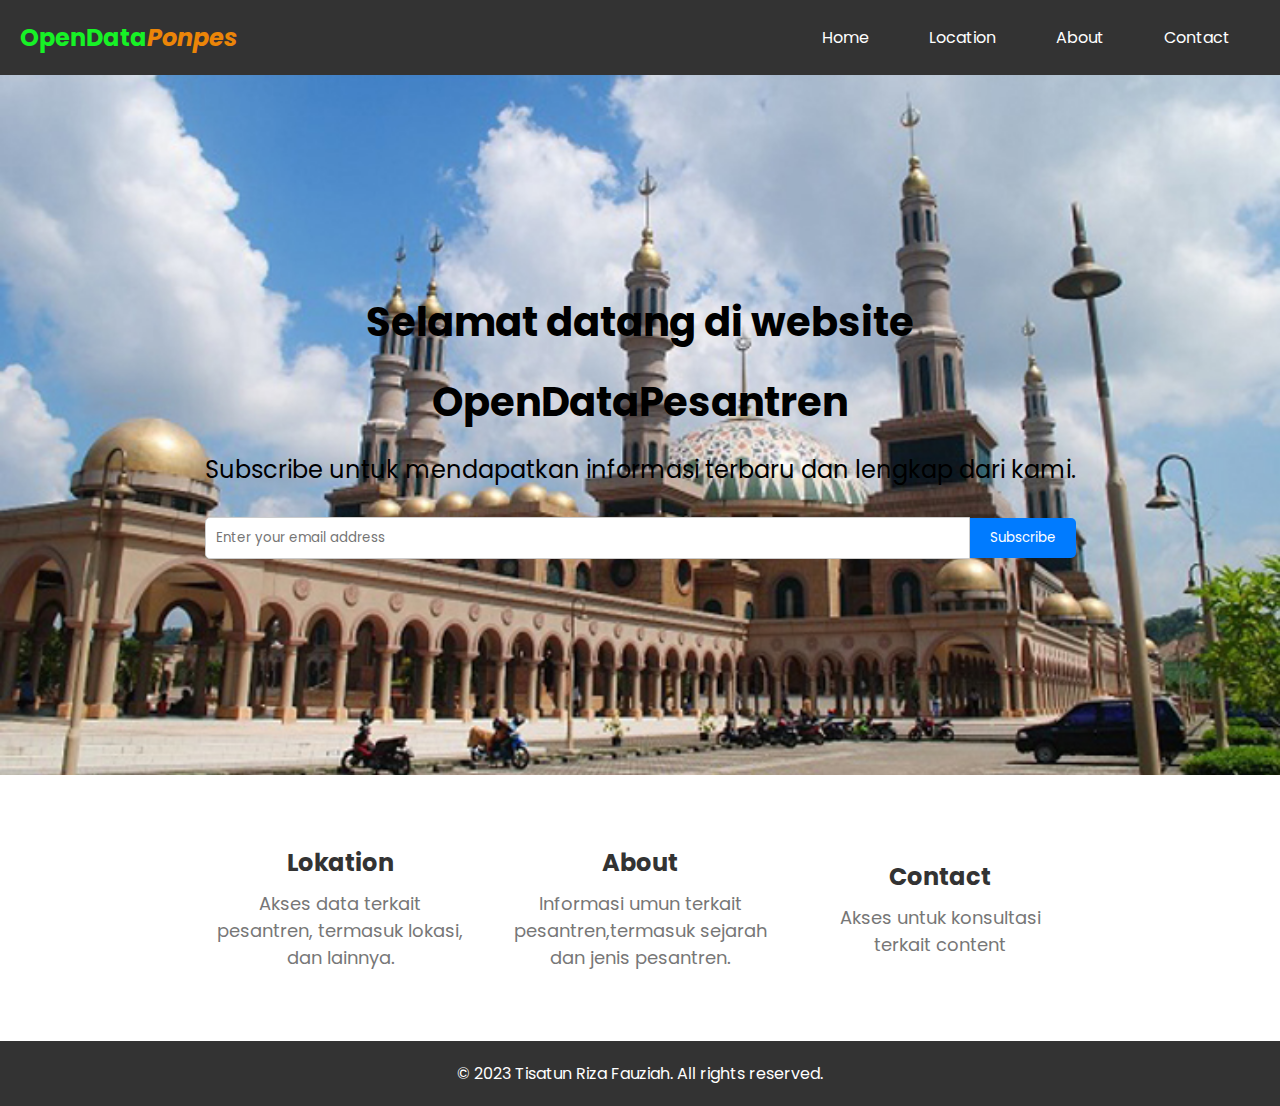
<file: index/index.html>
<!DOCTYPE html>
<html lang="en">
  <head>
    <meta charset="UTF-8" />
    <meta name="viewport" content="width=device-width, initial-scale=1.0" />

    <!-- Judul Halaman -->
    <title>Home</title>

    <!-- link Google icon -->
    <link
      href="https://fonts.googleapis.com/icon?family=Material+Icons"
      rel="stylesheet"
    />

    <!-- Link My style css -->
    <link rel="stylesheet" href="style2.css" />
  </head>
  <body>
    <!-- header -->
    <header>
      <!-- Navbar -->
      <nav class="navbar">
        <h1>
          OpenData<i><span>Ponpes</span></i>
        </h1>

        <!-- Navbar menu -->
        <ul class="nav-menu">
          <li><a href="../index/index.html">Home</a></li>
          <li><a href="../location/location.html">Location</a></li>
          <li><a href="../about/about.html">About</a></li>
          <li><a href="../contact/contact.html">Contact</a></li>
        </ul>
        <!-- icon menu-->
        <div class="menu-icon material-icons">menu</div>
      </nav>
    </header>
    <section class="hero">
      <div class="hero-content">
        <h1>Selamat datang di website</h1>
        <h1>OpenDataPesantren</h1>

        <p>
          Subscribe untuk mendapatkan informasi terbaru dan lengkap dari kami.
        </p>
        <!-- form subscribe -->
        <div class="subscribe-form">
          <input
            type="email"
            id="emailInput"
            placeholder="Enter your email address"
          /><br />
          <!-- buton subbscribe -->
          <button id="subscribe-Button">Subscribe</button>
        </div>
      </div>
    </section>

    <section class="features">
      <div class="feature">
        <h2>Lokation</h2>
        <p>Akses data terkait pesantren, termasuk lokasi, dan lainnya.</p>
      </div>
      <div class="feature">
        <h2>About</h2>
        <p>
          Informasi umun terkait pesantren,termasuk sejarah dan jenis pesantren.
        </p>
      </div>
      <div class="feature">
        <h2>Contact</h2>
        <p>Akses untuk konsultasi terkait content</p>
      </div>
    </section>

    <!-- footer -->
    <footer>
      <p>&copy; 2023 Tisatun Riza Fauziah. All rights reserved.</p>
    </footer>

    <!-- JavaScript-->

    <script src="index.js"></script>
    <script src="../index2.js"></script>
    
  </body>
</html>
</file>
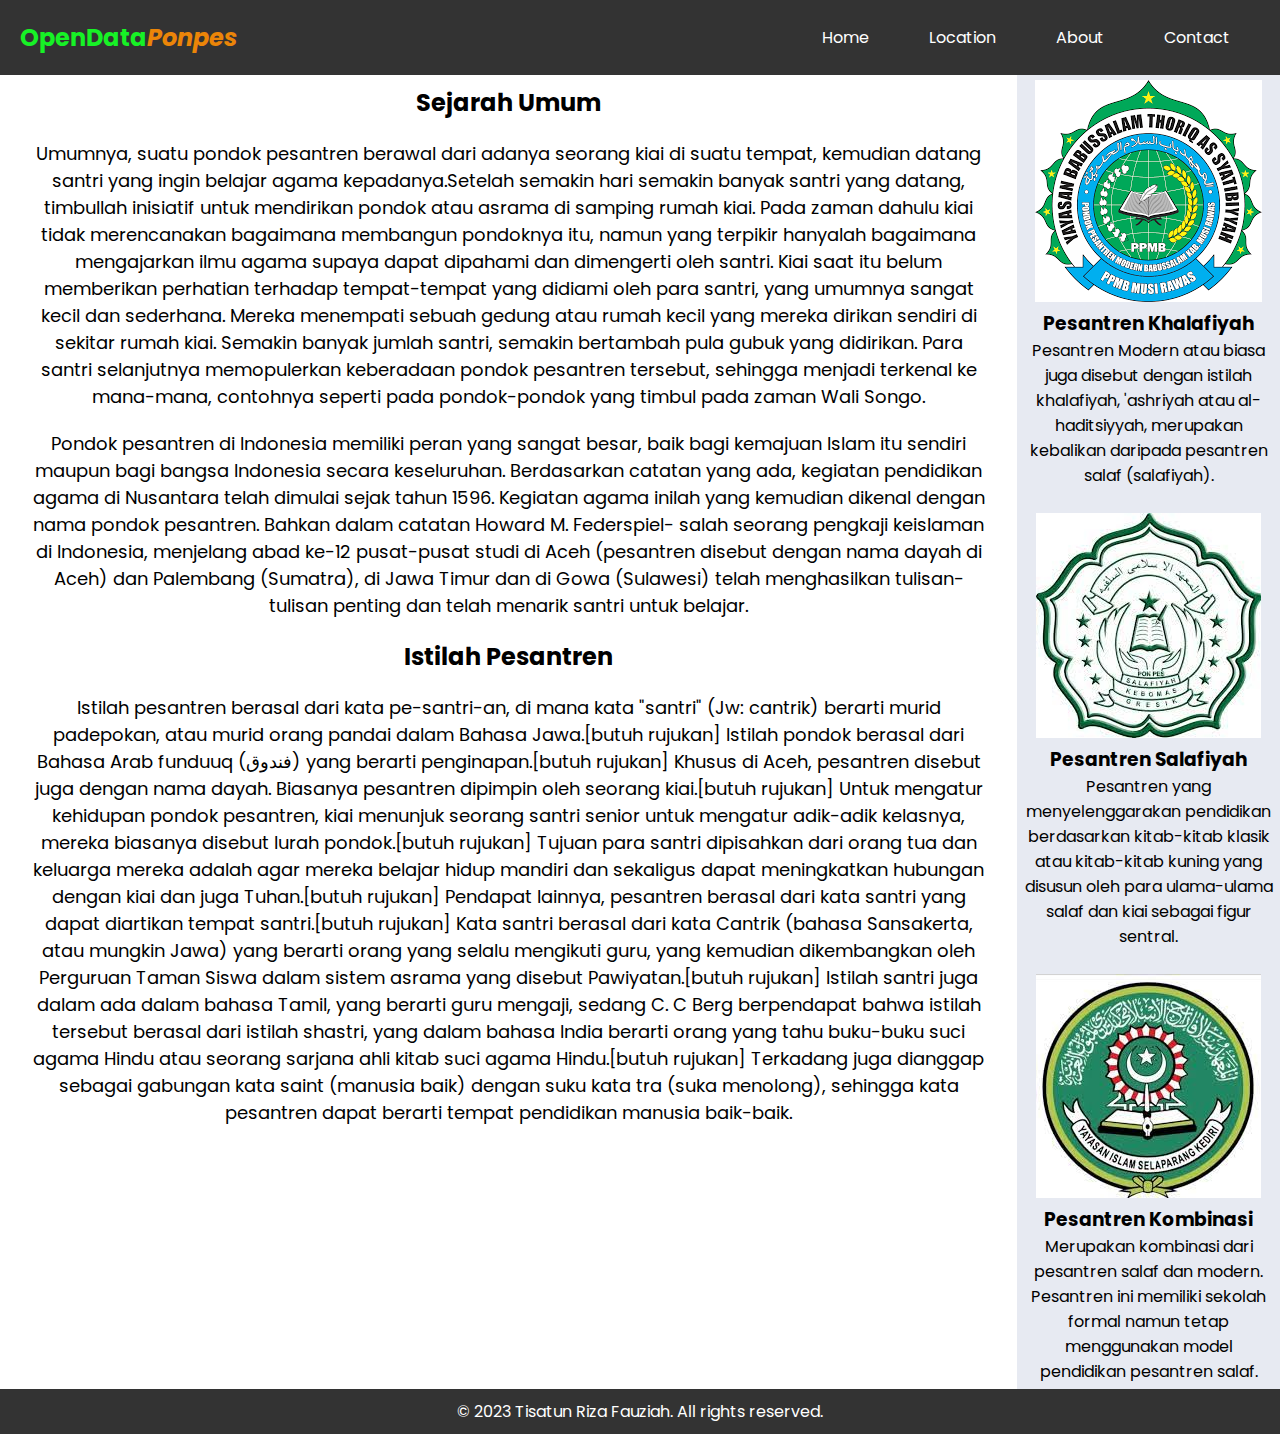
<file: about/about.html>
<!DOCTYPE html>
<html lang="en">
  <head>
    <meta charset="UTF-8" />
    <meta name="viewport" content="width=device-width, initial-scale=1.0" />
    <!-- Judul Halaman -->
    <title>About</title>

    <!-- Link google icon -->
    <link
    href="https://fonts.googleapis.com/icon?family=Material+Icons"
    rel="stylesheet"
  />

  <!-- link style css -->
  <link rel="stylesheet" href="style1.css">
  </head>
  <body>

    <!-- header -->
    <header>
      <!-- Navbar -->
      <nav class="navbar">
        <h1>
          OpenData<i><span>Ponpes</span></i>
        </h1>

        <!-- Navbar Menu -->
        <ul class="nav-menu">
          <li><a href="../index/index.html">Home</a></li>
          <li><a href="../location/location.html">Location</a></li>
          <li><a href="../about/about.html">About</a></li>
          <li><a href="../contact/contact.html">Contact</a></li>
        </ul>
       <!-- icon menu -->
        <div class="menu-icon material-icons">
          menu
        </div>
      </nav>
    </header>

    <main>
      <!-- Section -->
      <section>
        <article>  
          <!-- Isi article -->
          <h1>Sejarah Umum</h1>
          <p>
            Umumnya, suatu pondok pesantren berawal dari adanya seorang kiai di suatu tempat, kemudian datang santri yang ingin belajar agama kepadanya.Setelah semakin hari semakin banyak santri yang datang, timbullah inisiatif untuk mendirikan pondok atau asrama di samping rumah kiai. Pada zaman dahulu kiai tidak merencanakan bagaimana membangun pondoknya itu, namun yang terpikir hanyalah bagaimana mengajarkan ilmu agama supaya dapat dipahami dan dimengerti oleh santri. Kiai saat itu belum memberikan perhatian terhadap tempat-tempat yang didiami oleh para santri, yang umumnya sangat kecil dan sederhana. Mereka menempati sebuah gedung atau rumah kecil yang mereka dirikan sendiri di sekitar rumah kiai. Semakin banyak jumlah santri, semakin bertambah pula gubuk yang didirikan. Para santri selanjutnya memopulerkan keberadaan pondok pesantren tersebut, sehingga menjadi terkenal ke mana-mana, contohnya seperti pada pondok-pondok yang timbul pada zaman Wali Songo.
          </p>
          <p>
            Pondok pesantren di Indonesia memiliki peran yang sangat besar, baik bagi kemajuan Islam itu sendiri maupun bagi bangsa Indonesia secara keseluruhan. Berdasarkan catatan yang ada, kegiatan pendidikan agama di Nusantara telah dimulai sejak tahun 1596. Kegiatan agama inilah yang kemudian dikenal dengan nama pondok pesantren. Bahkan dalam catatan Howard M. Federspiel- salah seorang pengkaji keislaman di Indonesia, menjelang abad ke-12 pusat-pusat studi di Aceh (pesantren disebut dengan nama dayah di Aceh) dan Palembang (Sumatra), di Jawa Timur dan di Gowa (Sulawesi) telah menghasilkan tulisan-tulisan penting dan telah menarik santri untuk belajar.
          </p>

        
         <h1>Istilah Pesantren</h1>
         <p>
          Istilah pesantren berasal dari kata pe-santri-an, di mana kata "santri" (Jw: cantrik) berarti murid padepokan, atau murid orang pandai dalam Bahasa Jawa.[butuh rujukan] Istilah pondok berasal dari Bahasa Arab funduuq (فندوق) yang berarti penginapan.[butuh rujukan] Khusus di Aceh, pesantren disebut juga dengan nama dayah. Biasanya pesantren dipimpin oleh seorang kiai.[butuh rujukan] Untuk mengatur kehidupan pondok pesantren, kiai menunjuk seorang santri senior untuk mengatur adik-adik kelasnya, mereka biasanya disebut lurah pondok.[butuh rujukan] Tujuan para santri dipisahkan dari orang tua dan keluarga mereka adalah agar mereka belajar hidup mandiri dan sekaligus dapat meningkatkan hubungan dengan kiai dan juga Tuhan.[butuh rujukan]
          Pendapat lainnya, pesantren berasal dari kata santri yang dapat diartikan tempat santri.[butuh rujukan] Kata santri berasal dari kata Cantrik (bahasa Sansakerta, atau mungkin Jawa) yang berarti orang yang selalu mengikuti guru, yang kemudian dikembangkan oleh Perguruan Taman Siswa dalam sistem asrama yang disebut Pawiyatan.[butuh rujukan] Istilah santri juga dalam ada dalam bahasa Tamil, yang berarti guru mengaji, sedang C. C Berg berpendapat bahwa istilah tersebut berasal dari istilah shastri, yang dalam bahasa India berarti orang yang tahu buku-buku suci agama Hindu atau seorang sarjana ahli kitab suci agama Hindu.[butuh rujukan] Terkadang juga dianggap sebagai gabungan kata saint (manusia baik) dengan suku kata tra (suka menolong), sehingga kata pesantren dapat berarti tempat pendidikan manusia baik-baik.
         </p>
        </article>
      </section>

      <!-- Aside -->
      <aside>
        <!-- isi Content aside -->
        <div class="gambar">
         <p>
            <img src="../image/modernponpes.png" />
            <h3>Pesantren Khalafiyah</h3>
                <p> Pesantren Modern atau biasa juga disebut dengan istilah khalafiyah, 'ashriyah atau al-haditsiyyah,
                    merupakan kebalikan daripada pesantren salaf (salafiyah).</p>
          </p><br>
          <p>
            <img src="../image/download.jpg" />
            <h3>Pesantren Salafiyah</h3>
                <p>Pesantren yang menyelenggarakan pendidikan berdasarkan kitab-kitab klasik atau kitab-kitab kuning
                    yang disusun oleh para ulama-ulama salaf dan kiai sebagai figur sentral.</p>
          </p><br>
          <p>
            <img src="../image/kombinasi.jpg" />
            <h3>Pesantren Kombinasi</h3>
            <p>Merupakan kombinasi dari pesantren salaf dan modern. Pesantren ini memiliki sekolah formal namun
                tetap menggunakan model pendidikan pesantren salaf.</p>
          </p>
        </div>
      </aside>
    </main>
 <!-- footer -->
    <footer>
      <p>&copy; 2023 Tisatun Riza Fauziah. All rights reserved.</p>
  </footer>
<!-- JavaScript -->
  <script src="../index2.js"></script>
  </body>
</html>
</file>
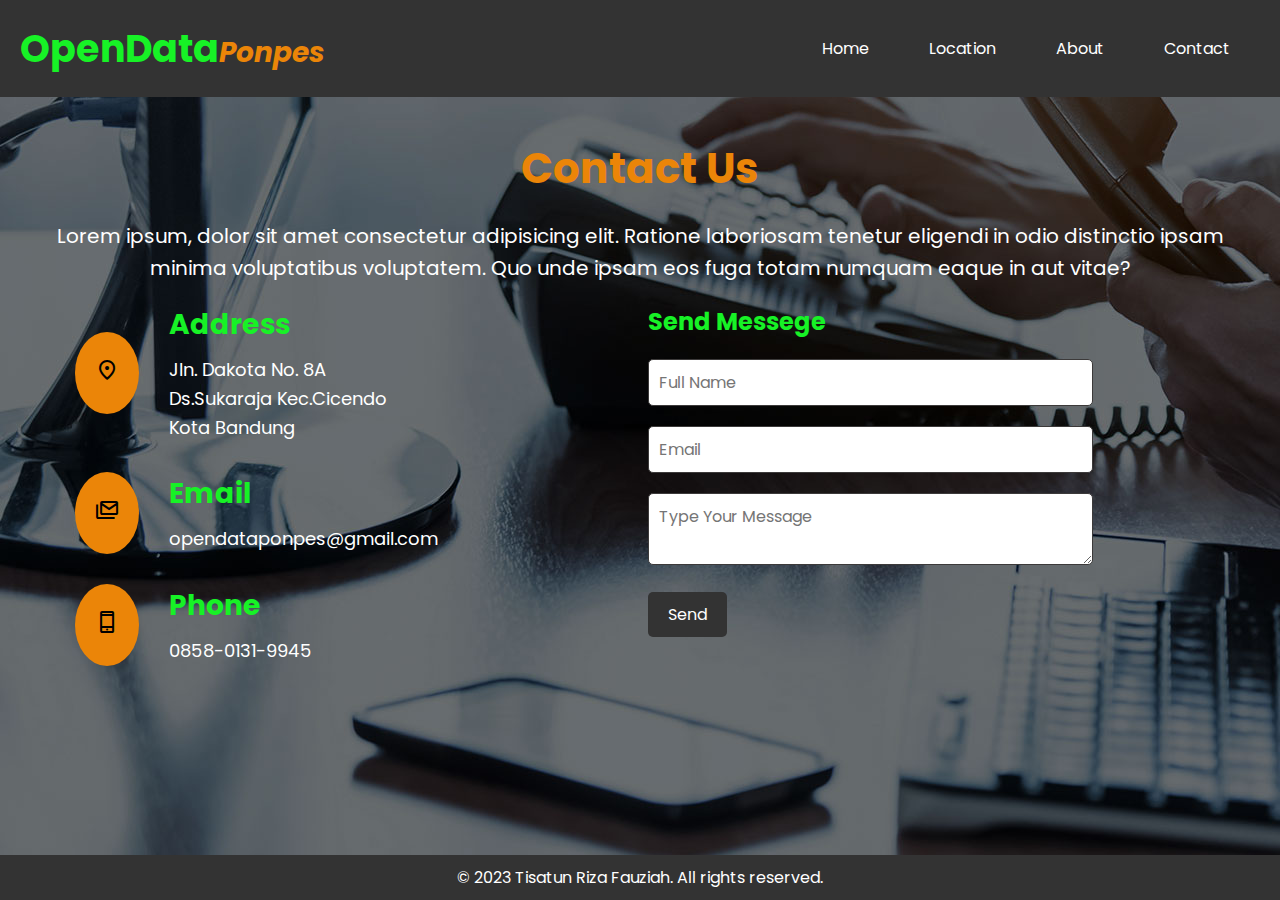
<file: contact/contact.html>
<!DOCTYPE html>
<html lang="en">
  <head>
    <meta charset="UTF-8" />
    <meta name="viewport" content="width=device-width, initial-scale=1.0" />
    <!-- judul halaman -->
    <title>Contact</title>

    <!-- Link google icon -->
    <link
      rel="stylesheet"
      href="https://fonts.googleapis.com/css2?family=Material+Symbols+Outlined:opsz,wght,FILL,GRAD@20..48,100..700,0..1,-50..200"
    />
    <link
      href="https://fonts.googleapis.com/icon?family=Material+Icons"
      rel="stylesheet"
    />

    <!-- link style css -->
    <link rel="stylesheet" href="style.css" />
  </head>
  <body>
    <!-- Header -->
    <header>
      <!--  navbar -->
      <nav class="navbar">
        <h1>
          OpenData<i><span>Ponpes</span></i>
        </h1>

        <!-- Navbar Menu -->
        <ul class="nav-menu">
          <li><a href="../index/index.html">Home</a></li>
          <li><a href="../location/location.html">Location</a></li>
          <li><a href="../about/about.html">About</a></li>
          <li><a href="../contact/contact.html">Contact</a></li>
        </ul>
        <!-- Icon Menu -->
        <div class="menu-icon material-icons">menu</div>
      </nav>
    </header>
    <section class="contact">
      <!-- isi content -->
      <div class="content">
        <h2>Contact Us</h2>
        <p>
          Lorem ipsum, dolor sit amet consectetur adipisicing elit. Ratione
          laboriosam tenetur eligendi in odio distinctio ipsam minima
          voluptatibus voluptatem. Quo unde ipsam eos fuga totam numquam eaque
          in aut vitae?
        </p>
      </div>
      <div class="container">
        <!-- bagian alamat -->
        <div class="contact-info">
          <div class="box">
            <div class="icon">
              <span class="material-symbols-outlined"> location_on </span>
            </div>
            <div class="text">
              <h1>Address</h1>
              <p>
                Jln. Dakota No. 8A <br />Ds.Sukaraja Kec.Cicendo <br />
                Kota Bandung
              </p>
            </div>
          </div>
          <!-- bagian email -->
          <div class="box">
            <div class="icon">
              <span class="material-symbols-outlined"> stacked_email </span>
            </div>
            <div class="text">
              <h1>Email</h1>
              <p>opendataponpes@gmail.com</p>
            </div>
          </div>
          <!-- bagian no telepon -->
          <div class="box">
            <div class="icon">
              <span class="material-symbols-outlined"> phone_iphone </span>
            </div>
            <div class="text">
              <h1>Phone</h1>
              <p>0858-0131-9945</p>
            </div>
          </div>
        </div>
        <!-- bagian form mesege -->
        <div class="contact-form">
          <form>
            <h2>Send Messege</h2>
            <div class="input-box">
              <input type="text" required="required" placeholder="Full Name" />
            </div>
            <div class="input-box">
              <input type="text" required="required" placeholder="Email" />
            </div>
            <div class="input-box">
              <textarea
                name=""
                id=""
                required="required"
                placeholder="Type Your Message"
              ></textarea>
            </div>
            <!-- button send -->
            <div class="input-box">
              <button>Send</button>
            </div>
          </form>
        </div>
      </div>
    </section>
    <!-- footer -->
    <footer>
      <p>&copy; 2023 Tisatun Riza Fauziah. All rights reserved.</p>
    </footer>

    <!-- javaScript -->
    <script src="../index2.js"></script>
  </body>
</html>
</file>
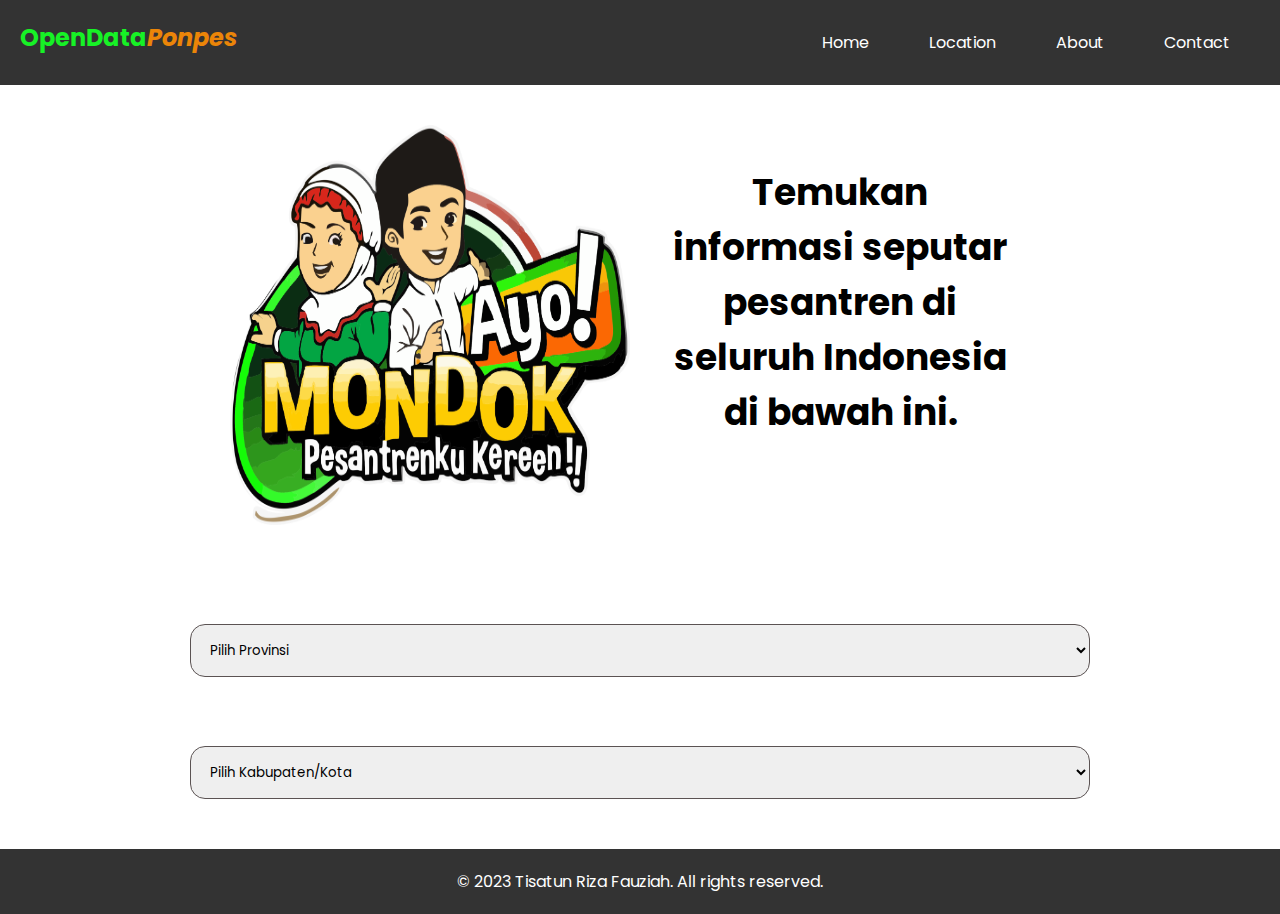
<file: location/location.html>
<!DOCTYPE html>
<html>
  <head>
    <meta charset="UTF-8" />
    <meta name="viewport" content="width=device-width, initial-scale=1.0" />
    <!-- Judul Halaman -->
    <title>Location</title>
    <!-- link google icon -->
    <link
      href="https://fonts.googleapis.com/icon?family=Material+Icons"
      rel="stylesheet"
    />
    <!-- link style css -->
    <link rel="stylesheet" href="style.css" />
  </head>
  <body>
    <!-- header -->
    <header>
      <!-- Navbar -->
      <nav class="navbar">
        <h1>
          OpenData<i><span>Ponpes</span></i>
        </h1>

        <!--Navbar menu -->
        <ul class="nav-menu">
          <li><a href="../index/index.html">Home</a></li>
          <li><a href="../location/location.html">Location</a></li>
          <li><a href="../about/about.html">About</a></li>
          <li><a href="../contact/contact.html">Contact</a></li>
        </ul>
        <!-- icon menu -->
        <div class="menu-icon material-icons">menu</div>
      </nav>
    </header>
    <main>
      <section>
        <!-- gambar ayo mondok -->
        <div class="logo">
          <img src="../image/ayomondok.png" />
          <p>
            <b
              >Temukan informasi seputar pesantren di seluruh Indonesia di bawah
              ini.</b
            >
          </p>
        </div>
        <!-- form pilih provinsi -->
        <div class="form-container">
          <label for="prov">Pilih Provinsi:</label>
          <select id="prov">
            <option value="">Pilih Provinsi</option>
          </select>
          <!-- form pilih kab -->
          <label for="kab">Pilih Kabupaten/Kota:</label>
          <select id="kab">
            <option value="">Pilih Kabupaten/Kota</option>
          </select>
        </div>

        <div id="hasil">
          <!-- Hasil data pesantren akan ditampilkan di sini -->
        </div>
      </section>
    </main>
    <!-- footer -->
    <footer>
      <p>&copy; 2023 Tisatun Riza Fauziah. All rights reserved.</p>
    </footer>

    <!-- javaScript -->
    <script src="../index.js"></script>
    <script src="../index2.js"></script>
  </body>
</html>
</file>
<file: index/style2.css>
@import url("https://fonts.googleapis.com/css2?family=Lexend+Peta&family=Poppins:ital,wght@0,100;0,300;0,400;0,700;1,700&display=swap");
* {
  margin: 0;
  padding: 0;
  font-family: "Poppins", sans-serif;
  box-sizing: border-box;
}

/* Header styles */

header {
  background-color: #333333;
  color: #fff;
  padding: 1rem;
  padding: 20px;
}

/* mengatur navbar */
.navbar {
  display: flex;
  align-items: center;
  justify-content: space-between;

  color: #17f226;
}

/* mengatur tulisan opendata ponpes */
h1 {
  font-size: 1.5rem;
  margin: 0;
}

span {
  color: rgb(235, 133, 8);
}

/* mengatur navbar menu */
.nav-menu {
  display: flex;
  list-style: none;
  margin: 0;
  padding: 0;
}

/* mengatur navbar menu list */
.nav-menu li {
  left: 50%;
}

/* mengatur navbar menu list a */
.nav-menu li a {
  color: #fff;
  text-decoration: none;
  justify-content: space-between;
  margin: 30px;
  left: 20%;
  gap: 20px;
}
.nav-menu li a:hover {
  color: rgb(235, 133, 8);
}

/* mengatur section */
.hero {
  background-image: url("../image/location.jpg");
  background-size: cover;
  background-position: center;
  height: 700px;
  width: 100%;
  display: flex;
  align-items: center;
  justify-content: center;
  color: #000;
  text-align: center;
}

/* mengatur tulisan selamat daatang...... */
.hero h1 {
  font-size: 48px;
  margin-bottom: 20px;
}

/* mengatur paragraf */
.hero p {
  font-size: 24px;
  margin-bottom: 30px;
  color: #000;
}

/* mengatur form subscribe */
.subscribe-form {
  display: flex;
  align-items: center;
}

/* mengatur inputan */
input[type="email"] {
  width: 70%;
  flex: 1;
  padding: 10px;
  border: 1px solid #ccc;
  border-radius: 5px 0 0 5px;
}
/* mengatur button */
button {
  padding: 10px 20px;
  background-color: #007bff;
  color: #fff;
  border: none;
  border-radius: 0 5px 5px 0;
  cursor: pointer;
}

button:hover {
  background-color: #0056b3;
}
.cta-button {
  padding: 12px;
  background-color: #ff6600;
  color: #fff;
  text-decoration: none;
  font-size: 20px;
  border-radius: 5px;
}

.cta-button:hover {
  background-color: #cc5500;
}

/* mengatur icon menu */
.menu-icon {
  display: none;
  cursor: pointer;
}
.menu-icon:hover {
  color: #fff;
}

.features {
  display: flex;
  justify-content: center;
  align-items: center;
  padding: 50px 0;
}

.feature {
  text-align: center;
  padding: 20px;
  width: 300px;
}

.feature i {
  font-size: 36px;
  color: #ff6600;
  margin-bottom: 20px;
}

.feature h2 {
  font-size: 24px;
  color: #333;
  margin-bottom: 10px;
}

.feature p {
  font-size: 18px;
  color: #777;
}

/* responsive di ukuran tablet */
@media (max-width: 768px) {
  .nav-menu {
    display: none;
  }
  .menu-icon {
    font-size: 28px;
    display: block;
  }
  .nav-menu.show {
    margin: 0;
    display: flex;
    flex-direction: column;
    justify-content: center;
    text-align: center;
    position: absolute;
    height: 30%;
    gap: 30px;
    top: 70px;
    right: 10px;
    background-color: #333;
    padding: 1rem;
    z-index: 1;
    font-size: 20px;
  }

  .hero h1 {
    font-size: 32px;
  }

  .hero p {
    font-size: 20px;
  }

  .subscribe-form {
    flex-direction: column;
    align-items: center;
  }

  input[type="email"] {
    width: 60%;
    margin-bottom: 10px;
    justify-content: center;
    text-align: center;
  }

  .features {
    flex-direction: column;
  }

  .feature {
    width: 80%;
    margin: 0 auto;
  }

  .feature i {
    font-size: 28px;
  }

  .feature h2 {
    font-size: 22px;
  }

  .feature p {
    font-size: 16px;
  }
}

/* mengatur responsive  di ukuran 320px */
@media (max-width: 320px) {
  .nav-menu {
    display: none;
  }
  .menu-icon {
    font-size: 20px;
    display: block;
  }
  .nav-menu.show {
    margin: 0;
    display: flex;
    flex-direction: column;
    justify-content: center;
    text-align: center;
    position: absolute;
    height: 30%;
    gap: 30px;
    top: 70px;
    right: 10px;
    background-color: #333;
    padding: 1rem;
    z-index: 1;
    font-size: 16px;
  }

  .hero-content h1 {
    font-size: 24px;
  }

  .hero p {
    font-size: 16px;
  }
  footer {
    font-size: 12px;
  }
}

/* responsive laptop */
@media screen and (min-width: 992px) and (max-width: 1199px) {
  .hero-content h1 {
    font-size: 32px;
  }
}
/* responsive dekstop */
@media screen and (min-width: 1200px) {
  .hero-content h1 {
    font-size: 40px;
  }
}
/* footer */
footer {
  background-color: #333;
  color: #fff;
  text-align: center;
  padding: 20px;
  position: relative;
  bottom: 0;
  left: 0;
  right: 0;
}
</file>
<file: about/style1.css>
/* Style */

/* link dari google icon */
@import url("https://fonts.googleapis.com/css2?family=Lexend+Peta&family=Poppins:ital,wght@0,100;0,300;0,400;0,700;1,700&display=swap");

/* Mengatur universal */
* {
  margin: 0;
  padding: 0;

  font-family: "Poppins", sans-serif;
  box-sizing: border-box;
}

/* Header styles */

header {
  background-color: #333333;
  color: #fff;
  padding: 1rem;
  /* justify-content:space-between; */
  padding: 20px;
}

/* style Navbar */
.navbar {
  display: flex;
  align-items: center;
  justify-content: space-between;

  color: #17f226;
}

/* Mengatur h1(opendata ponpes) */
h1 {
  font-size: 1.5rem;
  margin: 0;
}

span {
  color: rgb(235, 133, 8);
}

/* mengatur navbar menu */
.nav-menu {
  display: flex;
  list-style: none;
  margin: 0;
  padding: 0;
}

/* mengatur navbar menu list */
.nav-menu li {
  left: 50%;
}

/* mengatur navbar menu list  a*/
.nav-menu li a {
  color: #fff;
  /* margin-right: 0; */
  text-decoration: none;
  justify-content: space-between;
  margin: 30px;
  left: 20%;
  gap: 20px;
}
.nav-menu li a:hover {
  color: rgb(235, 133, 8);
}

/* mengatur icon */
.menu-icon {
  display: none;
  cursor: pointer;
}
.menu-icon:hover {
  color: #fff;
}

/* mengatur main */
main {
  min-height: 100vh;
  display: flex;
}

/* mengatur section */
section {
  margin: 10px;
  background-color: white;
  min-width: 50vw;
  display: flex;
  flex-direction: column;
}

/* mengatur article h1 */
article h1 {
  font-size: 24px;
  text-align: center;
}

/* mengatur aticle p */
article p {
  font-size: 18px;
  justify-content: center;
  text-align: center;
  margin: 20px;
}

/* mengatur aside */
aside {
  background-color: rgb(231, 234, 242);
  width: 300vw;
  justify-content: center;
}

/* mengatur gambar yang ada di aside */
.gambar {
  display: flex;
  flex-direction: column;
  margin: 5px;
  justify-content: center;
  text-align: center;
  align-items: center;
}

/* mengatur footer */
footer {
  background-color: #333;
  color: #fff;
  padding: 10px;
  position: relative;
  bottom: 0;
  left: 0;
  right: 0;
  text-align: center;
}

/* Hamburger menu icon */
.menu-icon {
  font-size: 24px;
  display: none;
}

/* mengatur rsponsive (tablet) */
@media (max-width: 768px) {
  .menu-icon {
    display: block;
    cursor: pointer;
  }

  .nav-menu {
    display: none;
  }

  .nav-menu.show {
    margin: 0;
    display: flex;
    flex-direction: column;
    justify-content: center;
    text-align: center;
    position: absolute;
    height: 30%;
    gap: 30px;
    top: 70px;
    right: 10px;
    background-color: #333;
    padding: 1rem;
    z-index: 1;
    font-size: 20px;
  }
}

/* mengatur responsive (portrait phones) */
@media (max-width: 480px) {
  .navbar h1 {
    font-size: 18px;
  }

  .menu-icon {
    font-size: 22px;
  }

  .navbar ul.show {
    top: 60px;
  }

  .gambar img {
    width: 100%;
  }

  article h2 {
    font-size: 20px;
  }

  article h1 {
    font-size: 18px;
  }

  article p {
    font-size: 12px;
  }

  aside h3 {
    font-size: 14px;
  }

  aside p {
    font-size: 10px;
  }

  footer {
    font-size: 8px;
  }
}

/* mengatur responsive(landscape phones) */
@media (min-width: 481px) and (max-width: 768px) {
  .navbar h1 {
    font-size: 24px;
  }

  .menu-icon {
    font-size: 28px;
  }

  .navbar ul.show {
    top: 70px;
  }

  .gambar img {
    width: 100%;
  }

  article h2 {
    font-size: 24px;
  }

  article h1 {
    font-size: 16px;
  }

  article p {
    font-size: 14px;
  }

  aside h3 {
    font-size: 16px;
  }

  aside p {
    font-size: 12px;
  }

  footer {
    font-size: 10px;
  }
}
</file>
<file: contact/style.css>
/* style */
/* link dari google icon */
@import url("https://fonts.googleapis.com/css2?family=Lexend+Peta&family=Poppins:ital,wght@0,100;0,300;0,400;0,700;1,700&display=swap");
/* mengatur universal */
* {
  margin: 0;
  padding: 0;
  font-family: "Poppins", sans-serif;
  box-sizing: border-box;
}

/* mengatur body */
body {
  background-image: url(../image/bg-kontak-1.jpg);
}
/* mngatur header */
header {
  background-color: #333333;
  color: #fff;
  padding: 1rem;
  padding: 20px;
}
/* mengatur navbar */
.navbar {
  display: flex;
  align-items: center;
  justify-content: space-between;
  color: #17f226;
}

/* mengatur tulisan opendata ponpes */
.navbar h1 {
  font-size: 38px;
  color: #17f226;
}

.navbar h1 i span {
  color: rgb(235, 133, 8);
  font-size: 28px;
}

/* mengatur navbar menu */
.nav-menu {
  display: flex;
  list-style: none;
  margin: 0;
  padding: 0;
}

.nav-menu li {
  left: 50%;
}

.nav-menu li a {
  color: #fff;
  /* margin-right: 0; */
  text-decoration: none;
  justify-content: space-between;
  margin: 30px;
  left: 20%;
  gap: 20px;
}
.nav-menu li a:hover {
  color: rgb(235, 133, 8);
}
/* mengatur icon */
.menu-icon {
  display: none;
  cursor: pointer;
}
.menu-icon:hover {
  color: #fff;
}

/* Main Content */
.contact {
  padding: 40px;
}

.content h2 {
  font-size: 42px;
  margin-bottom: 20px;
  justify-content: center;
  align-items: center;
  text-align: center;
  color: rgb(235, 133, 8);
}

/* meatur tulisa lorem */
.content p {
  font-size: 20px;
  line-height: 1.6;
  margin-bottom: 20px;
  justify-content: center;
  align-items: center;
  text-align: center;
  color: #fff;
}

/* bungkus */
.container {
  display: flex;
  justify-content: space-evenly;
  margin: 20px;
  flex-wrap: wrap;
}

.contact-info {
  width: 48%;
}

/* mengatur isi contant-info */
.contact-info .box {
  display: flex;
  align-items: center;
  margin-bottom: 30px;
}
/* mengatur icon */
.icon {
  background-color: rgb(235, 133, 8);
  color: #000;
  padding: 20px;
  font-size: 28px;
  margin-right: 30px;
  border-radius: 50%;
  text-align: center;
}
/* mengatur text di box */
.text h1 {
  font-size: 28px;
  margin-bottom: 10px;
  color: #17f226;
}
/* mengatur p di box */
.text p {
  font-size: 18px;
  line-height: 1.6;
  color: #fff;
}

/* mengatur form */
.contact-form {
  width: 48%;
}

.contact-form h2 {
  font-size: 24px;
  margin-bottom: 20px;
  color: #17f226;
  text-align: left;
}

input,
textarea {
  width: 80%;
  padding: 10px;
  border: 1px solid #3c3a3a;
  border-radius: 5px;
  margin-bottom: 20px;
  font-size: 16px;
}

textarea {
  resize: vertical;
}

textarea:hover {
  color: rgb(235, 133, 8);
}
button {
  background-color: #333;
  color: #fff;
  padding: 10px 20px;
  border: none;
  border-radius: 5px;
  cursor: pointer;
  font-size: 16px;
}

button:hover {
  background-color: #555;
}

/* Responsive tablet */
@media screen and (max-width: 768px) {
  .navbar h1 {
    font-size: 24px;
  }

  .nav-menu {
    display: none;
  }
  .menu-icon {
    font-size: 25px;
    display: block;
  }
  .nav-menu.show {
    margin: 0;
    display: flex;
    flex-direction: column;
    justify-content: center;
    text-align: center;
    position: absolute;
    height: 30%;
    gap: 30px;
    top: 70px;
    right: 10px;
    background-color: #333;
    padding: 1rem;
    z-index: 1;
    font-size: 20px;
  }

  .content h2 {
    font-size: 28px;
  }

  .content p {
    font-size: 14px;
  }

  .container {
    flex-direction: column;
  }

  .contactinfo,
  .contactform {
    width: 80%;
  }
}

/* mengatur responsive (portrait phones) */
@media (max-width: 576px) {
  .navbar h1 {
    font-size: 24px;
  }

  .menu-icon {
    font-size: 24px;
  }

  .navbar ul {
    display: none;
  }

  .navbar ul.show {
    display: flex;
    flex-direction: column;
    gap: 10px;
    position: absolute;
    top: 60px;
    right: 10px;
    background-color: #333;
    padding: 1rem;
    z-index: 1;
    font-size: 16px;
  }

  .contact {
    padding: 40px 20px;
  }

  .contact h2 {
    font-size: 28px;
  }

  .contact p {
    font-size: 16px;
  }

  .contact-info,
  .contact-form {
    flex-direction: column;
  }

  .box {
    margin: 10px 0;
  }

  .text h1 {
    font-size: 18px;
  }

  .text p {
    font-size: 14px;
  }

  .inputbox {
    margin-bottom: 10px;
  }

  .inputbox input[type="text"],
  .inputbox textarea {
    font-size: 14px;
  }

  .inputbox button {
    font-size: 16px;
    padding: 10px 20px;
  }
  footer {
    font-size: 10px;
  }
}

/* mengatur responsive(landscape phones) */
@media (min-width: 577px) and (max-width: 767px) {
  .menu-icon {
    font-size: 28px;
  }

  .navbar ul.show {
    top: 70px;
  }

  .contact h2 {
    font-size: 32px;
  }

  .contact p {
    font-size: 18px;
  }

  .contactinfo,
  .contactform {
    flex-direction: row;
  }

  .box {
    margin: 0 20px;
  }

  .text h1 {
    font-size: 20px;
  }

  .text p {
    font-size: 16px;
  }

  .inputbox {
    margin-bottom: 20px;
  }

  .inputbox input[type="text"],
  .inputbox textarea {
    font-size: 16px;
  }

  .inputbox button {
    font-size: 18px;
    padding: 12px 24px;
  }
  footer {
    font-size: 10px;
  }
}

/*mengatur responsive (tablets) */
@media (min-width: 768px) and (max-width: 991.98px) {
  .nav-menu {
    display: none;
  }
  .menu-icon {
    font-size: 25px;
    display: block;
  }
  .nav-menu.show {
    margin: 0;
    display: flex;
    flex-direction: column;
    justify-content: center;
    text-align: center;
    position: absolute;
    height: 30%;
    gap: 30px;
    top: 70px;
    right: 10px;
    background-color: #333;
    padding: 1rem;
    z-index: 1;
    font-size: 20px;
  }

  .contact h2 {
    font-size: 40px;
  }

  .contact p {
    font-size: 20px;
  }

  .contactinfo,
  .contactform {
    flex-direction: row;
  }

  .box {
    margin: 0 30px;
  }

  .text h1 {
    font-size: 22px;
  }

  .text p {
    font-size: 18px;
  }

  .inputbox {
    margin-bottom: 30px;
  }

  .inputbox input[type="text"],
  .inputbox textarea {
    font-size: 18px;
  }

  .inputbox button {
    font-size: 20px;
    padding: 14px 28px;
  }
  footer {
    font-size: 10px;
  }
}

/* mengatur responsive (portrait phones - 320px) */
@media (max-width: 320px) {
  .navbar h1 {
    font-size: 20px;
  }

  .menu-icon {
    font-size: 20px;
  }

  .contact h2 {
    font-size: 24px;
  }

  .contact p {
    font-size: 14px;
  }

  .navbar ul.show {
    top: 50px;
    right: 5px;
    font-size: 14px;
  }

  .box {
    margin: 5px 0;
  }

  .text h1 {
    font-size: 16px;
  }

  .text p {
    font-size: 12px;
  }

  .inputbox {
    margin-bottom: 5px;
  }

  .inputbox input[type="text"],
  .inputbox textarea {
    font-size: 12px;
  }

  .inputbox button {
    font-size: 14px;
    padding: 8px 16px;
  }
  footer {
    font-size: 10px;
  }
}

/* mengatur responsive(portrait phones - 280px) */
@media (max-width: 280px) {
  .navbar h1 {
    font-size: 18px;
  }

  .menu-icon {
    font-size: 18px;
  }

  .contact h2 {
    font-size: 22px;
  }

  .contact p {
    font-size: 12px;
  }

  .navbar ul.show {
    top: 40px;
    right: 5px;
    font-size: 12px;
  }

  .box {
    margin: 5px 0;
  }

  .text h1 {
    font-size: 14px;
  }

  .text p {
    font-size: 10px;
  }

  .inputbox {
    margin-bottom: 5px;
  }

  .inputbox input[type="text"],
  .inputbox textarea {
    font-size: 10px;
  }

  .inputbox button {
    font-size: 12px;
    padding: 6px 12px;
  }
  footer {
    font-size: 8px;
  }
}

/* mengatur footer */
footer {
  background-color: #333;
  color: #fff;
  padding: 10px;
  position: fixed;
  bottom: 0;
  left: 0;
  right: 0;
  text-align: center;
}
</file>
<file: location/style.css>
/* style */
/* link dari google font */
@import url("https://fonts.googleapis.com/css2?family=Lexend+Peta&family=Poppins:ital,wght@0,100;0,300;0,400;0,700;1,700&display=swap");
/* mengatur universal */
* {
  margin: 0;
  padding: 0;
  font-family: "Poppins", sans-serif;
  box-sizing: border-box;
}

/* Header styles */

header {
  background-color: #333333;
  color: #fff;
  padding: 1rem;
  /* justify-content:space-between; */
  padding: 20px;
}
/* mengatur navbar */
.navbar {
  display: flex;
  align-items: center;
  justify-content: space-between;

  color: #17f226;
}
/* mengatur tulisan open data ponpes */
h1 {
  font-size: 1.5rem;
  margin: 0;
}

span {
  color: rgb(235, 133, 8);
}

/* mengatur navbar menu */
.nav-menu {
  display: flex;
  list-style: none;
  margin: 0;
  padding: 0;
}

/* mengatur navbar menu list */
.nav-menu li {
  left: 50%;
}

/* mngatur navbar menu list a */
.nav-menu li a {
  color: #fff;
  /* margin-right: 0; */
  text-decoration: none;
  justify-content: space-between;
  margin: 30px;
  left: 20%;
  gap: 20px;
}
.nav-menu li a:hover {
  color: rgb(235, 133, 8);
}

/* mengatur icon */
.menu-icon {
  display: none;
  cursor: pointer;
}

/* mengatur icon */
.menu-icon:hover {
  color: #fff;
}

/* mengatur main */
main {
  /* padding: 20px; */
  max-width: 900px;
  margin: 0 auto;
}

/* mengatur class logo */
.logo {
  display: flex;
  margin: 20px;
  padding: 20px;
}

/* mengatur gambar logo */
.logo img {
  width: 400px;
  height: 400px;
}

/* mengatur paragraf  */
.logo p {
  color: #000;
  margin: 20px;
  padding: 20px;
  font-size: 36px;
  align-items: center;
  justify-content: center;
  text-align: center;
  margin-bottom: auto;
}

/* mengatur form pilih prov/kab */
.form-container {
  display: flex;
  flex-wrap: wrap;
  justify-content: space-between;
  align-items: center;
  margin-top: 30px;
}

/* mengatur form pilih prov/kab label*/
.form-container label {
  color: #fff;
  margin-bottom: 10px;
  display: block;
  font-size: 26px;
}
/*mengatur form pilih prov/kab label*/
.form-container select {
  width: 100%;
  padding: 15px;
  border: 1px solid #5b5353;
  border-radius: 15px;
  margin-bottom: 20px;
}
/* mengatur hasil dari select */
#hasil {
  margin-top: 30px;
  background-color: #fff;
}

h1 {
  margin-bottom: 10px;
}
/* mengatur table */
table {
  border-collapse: collapse;
  width: 100%;
  margin-top: 5px;
}

th,
td {
  border: 1px solid #747778;
  padding: 8px;
  text-align: left;
  justify-content: center;
  text-align: center;
}

th {
  width: 10px;
  background-color: #a2c5e9;
  justify-content: center;
  text-align: center;
}

tr:hover {
  background-color: #d8e8ed;
}

/* footer */
footer {
  background-color: #333;
  color: #fff;
  padding: 20px;
  position: static;
  bottom: 0;
  right: 0;
  left: 0;
  text-align: center;
}

/* responsive (portrait phones) */
@media (max-width: 576px) {
  .navbar h1 {
    font-size: 24px;
  }

  .menu-icon {
    display: block;
  }

  .nav-menu {
    display: none;
    position: absolute;
    top: 60px;
    right: 10px;
    background-color: #333;
    padding: 1rem;
    font-size: 16px;
  }

  .navbar ul.show {
    display: flex;
    flex-direction: column;
    gap: 10px;
  }

  .logo p {
    font-size: 26px;
  }

  .form-container label {
    font-size: 20px;
  }

  .form-container select {
    font-size: 14px;
  }

  footer {
    font-size: 12px;
  }

  .logo img {
    width: 250px;
    height: 250px;
  }
}

/* rsponsive (landscape phones) */
@media (min-width: 577px) and (max-width: 767px) {
  .nav-menu {
    display: none; /* menyembunyikan navbar  */
  }
  .menu-icon {
    font-size: 25px;
    display: block; /* menampilkan icon menu*/
  }
  .nav-menu.show {
    margin: 0;
    display: flex;
    flex-direction: column;
    justify-content: center;
    text-align: center;
    position: absolute;
    height: 30%;
    gap: 30px;
    top: 70px;
    right: 10px;
    background-color: #333;
    padding: 1rem;
    z-index: 1;
    font-size: 20px;
  }

  .menu-icon {
    display: blok;
  }
  .logo p {
    font-size: 32px;
  }

  .form-container label {
    font-size: 22px;
  }

  .form-container select {
    font-size: 16px;
  }

  footer {
    font-size: 14px;
  }

  .logo img {
    width: 300px;
    height: 300px;
  }
  table {
    font-size: 8px;
  }
  th,
  td {
    padding: 3px;
  }
}

/* responsive(tablets) */
@media (min-width: 768px) and (max-width: 991.98px) {
  .nav-menu {
    display: none; /*menyembunyikan navbar */
  }
  .menu-icon {
    font-size: 25px;
    display: block; /* menampilkan icon menu */
  }
  .nav-menu.show {
    margin: 0;
    display: flex;
    flex-direction: column;
    justify-content: center;
    text-align: center;
    position: absolute;
    height: 30%;
    gap: 30px;
    top: 70px;
    right: 10px;
    background-color: #333;
    padding: 1rem;
    z-index: 1;
    font-size: 20px;
  }
  .navbar h1 {
    font-size: 32px;
  }

  .menu-icon {
    display: none;
  }

  .navbar ul {
    display: flex;
  }

  .navbar ul li a {
    margin: 15px;
  }

  .logo p {
    font-size: 36px;
  }

  .form-container label {
    font-size: 24px;
  }

  .form-container select {
    font-size: 18px;
  }

  footer {
    font-size: 16px;
  }

  .logo img {
    width: 400px;
    height: 400px;
  }
  table {
    font-size: 16px;
  }
  th,
  td {
    padding: 10px;
  }
}

/* responsive (portrait phones) */
@media (max-width: 576px) {
  @media (max-width: 425px) {
    .navbar h1 {
      font-size: 22px;
    }

    .nav-menu li a {
      font-size: 12px;
      margin: 10px;
    }

    .logo p {
      font-size: 20px;
    }

    .form-container label {
      font-size: 18px;
    }

    .form-container select {
      font-size: 12px;
    }

    .logo img {
      width: 180px;
      height: 180px;
    }
  }

  /* Add responsive styles for 375px */
  @media (max-width: 375px) {
    .navbar h1 {
      font-size: 20px;
    }

    .nav-menu li a {
      font-size: 10px;
      margin: 5px;
    }

    .logo p {
      font-size: 20px;
    }

    .form-container label {
      font-size: 16px;
    }

    .form-container select {
      font-size: 10px;
    }

    .logo img {
      width: 150px;
      height: 150px;
    }
    footer {
      font-size: 14px;
    }
  }

  /* Add responsive styles for 320px */
  @media (max-width: 320px) {
    .navbar h1 {
      font-size: 18px;
    }

    .nav-menu li a {
      font-size: 8px;
      margin: 2px;
    }

    .logo p {
      font-size: 15px;
    }

    .form-container label {
      font-size: 14px;
    }

    .form-container select {
      font-size: 8px;
    }

    .logo img {
      width: 120px;
      height: 120px;
    }
    table {
      font-size: 12px;
    }
    th,
    td {
      padding: 5px;
    }
    footer {
      font-size: 12px;
    }
  }

  /* responsive 280px */
  @media (max-width: 280px) {
    .navbar h1 {
      font-size: 16px;
    }

    .nav-menu li a {
      font-size: 6px;
      margin: 2px;
    }

    .logo p {
      font-size: 16px;
    }

    .form-container label {
      font-size: 12px;
    }

    .form-container select {
      font-size: 6px;
    }

    .logo img {
      width: 100px;
      height: 100px;
    }
  }
  table {
    font-size: 8px;
  }
  th,
  td {
    padding: 3px;
  }
  footer {
    font-size: 10px;
  }
}
</file>
